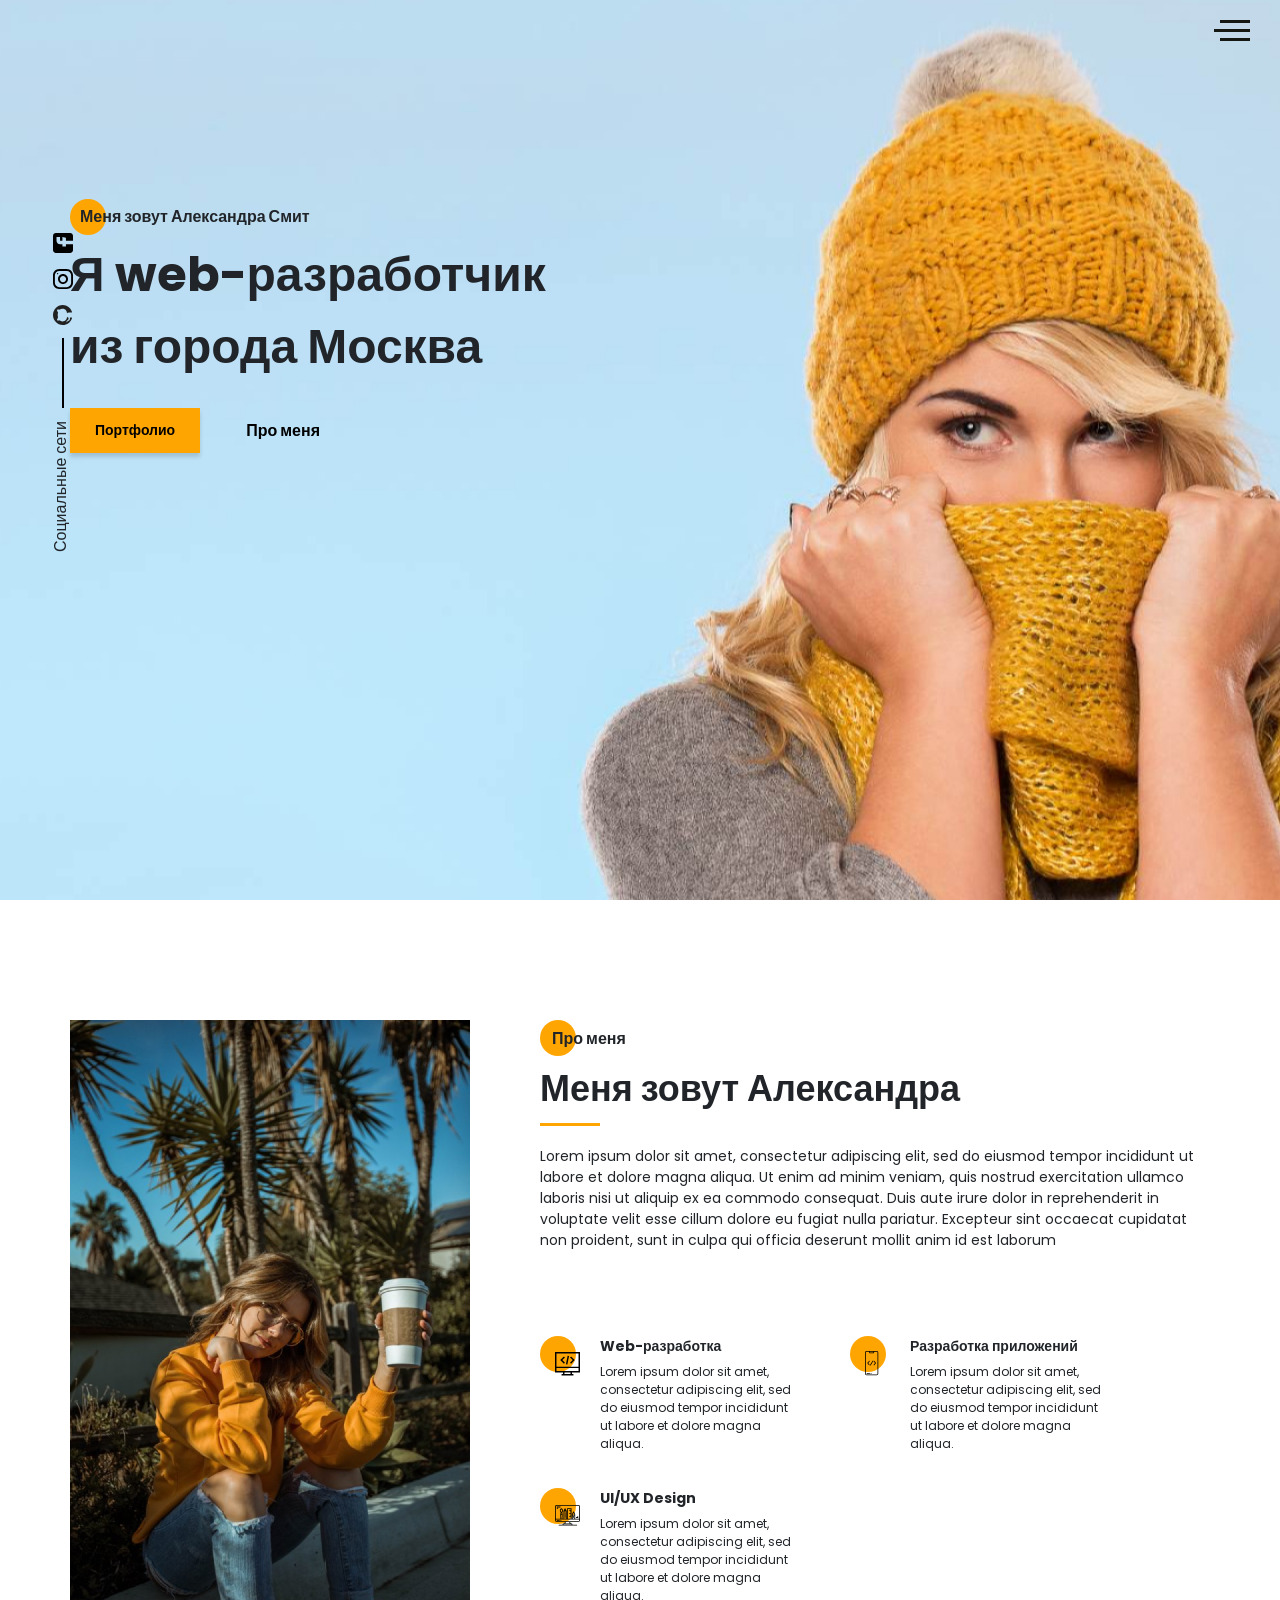
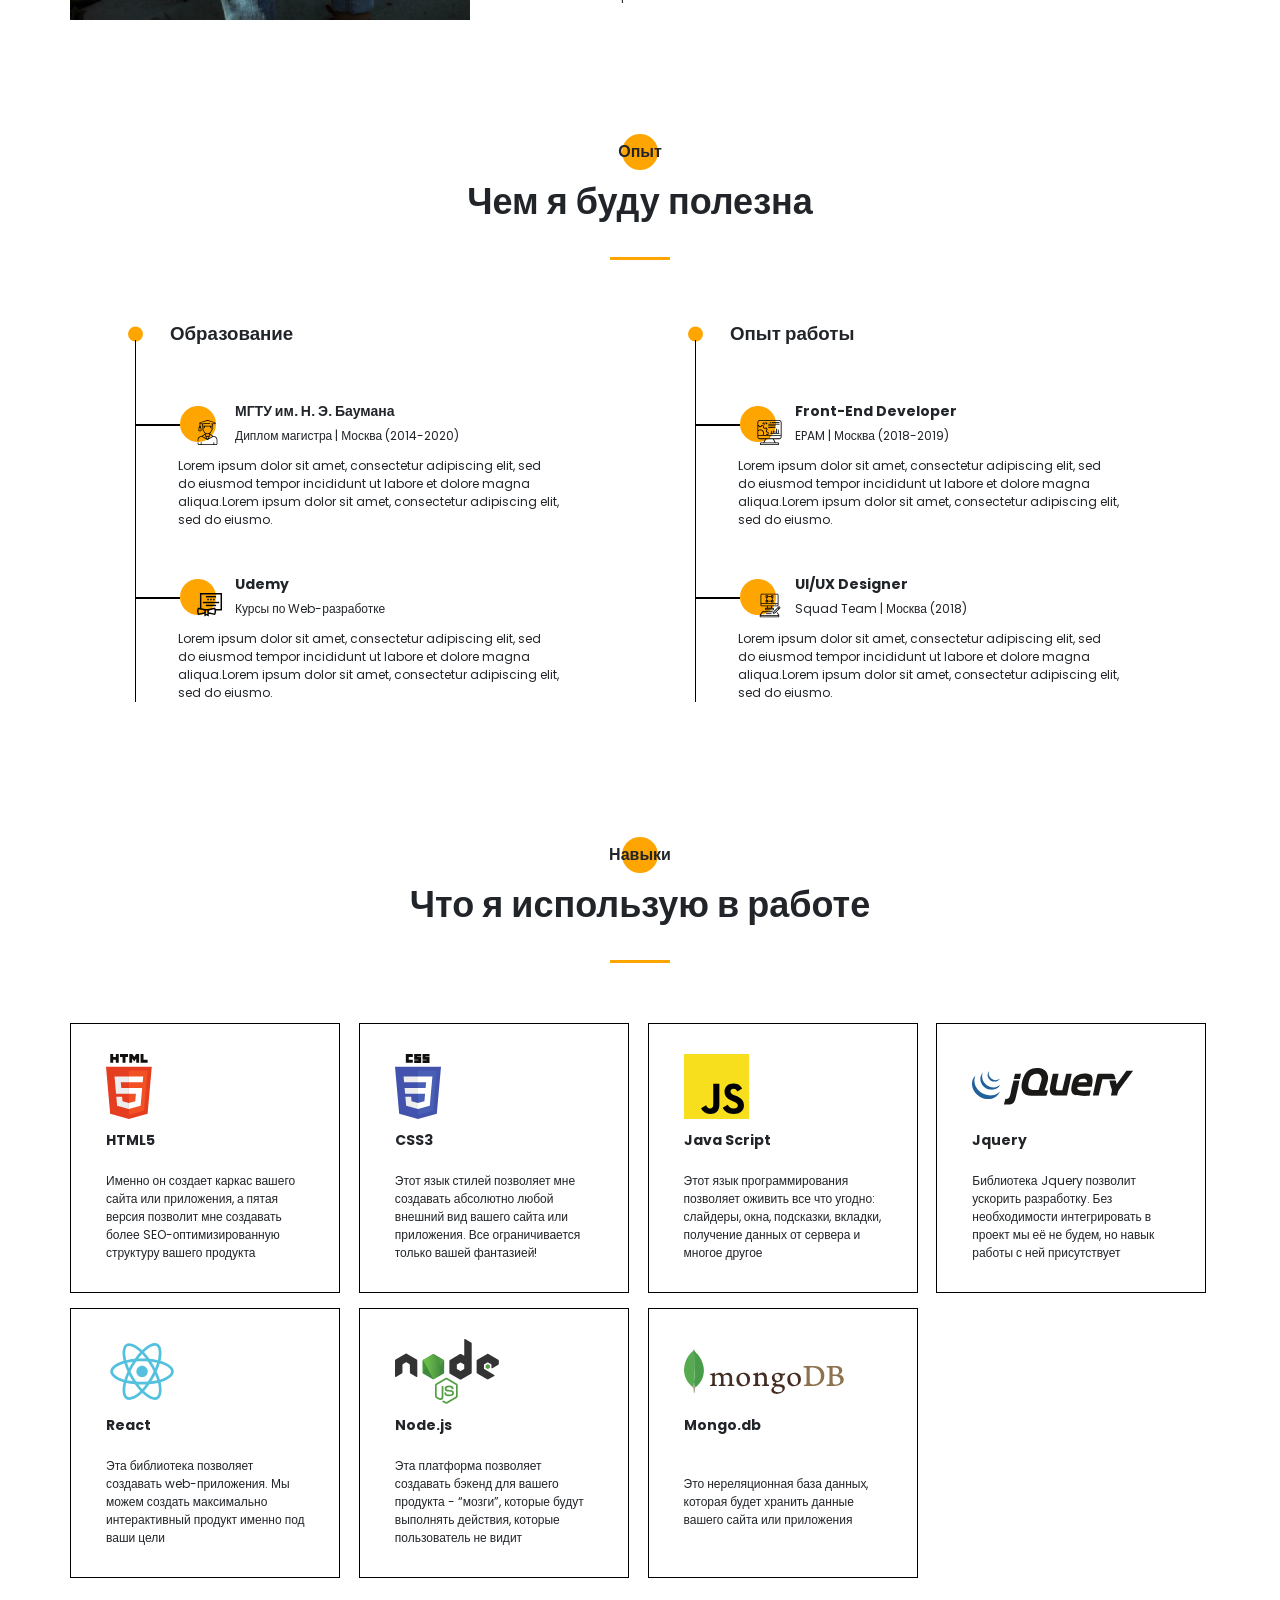
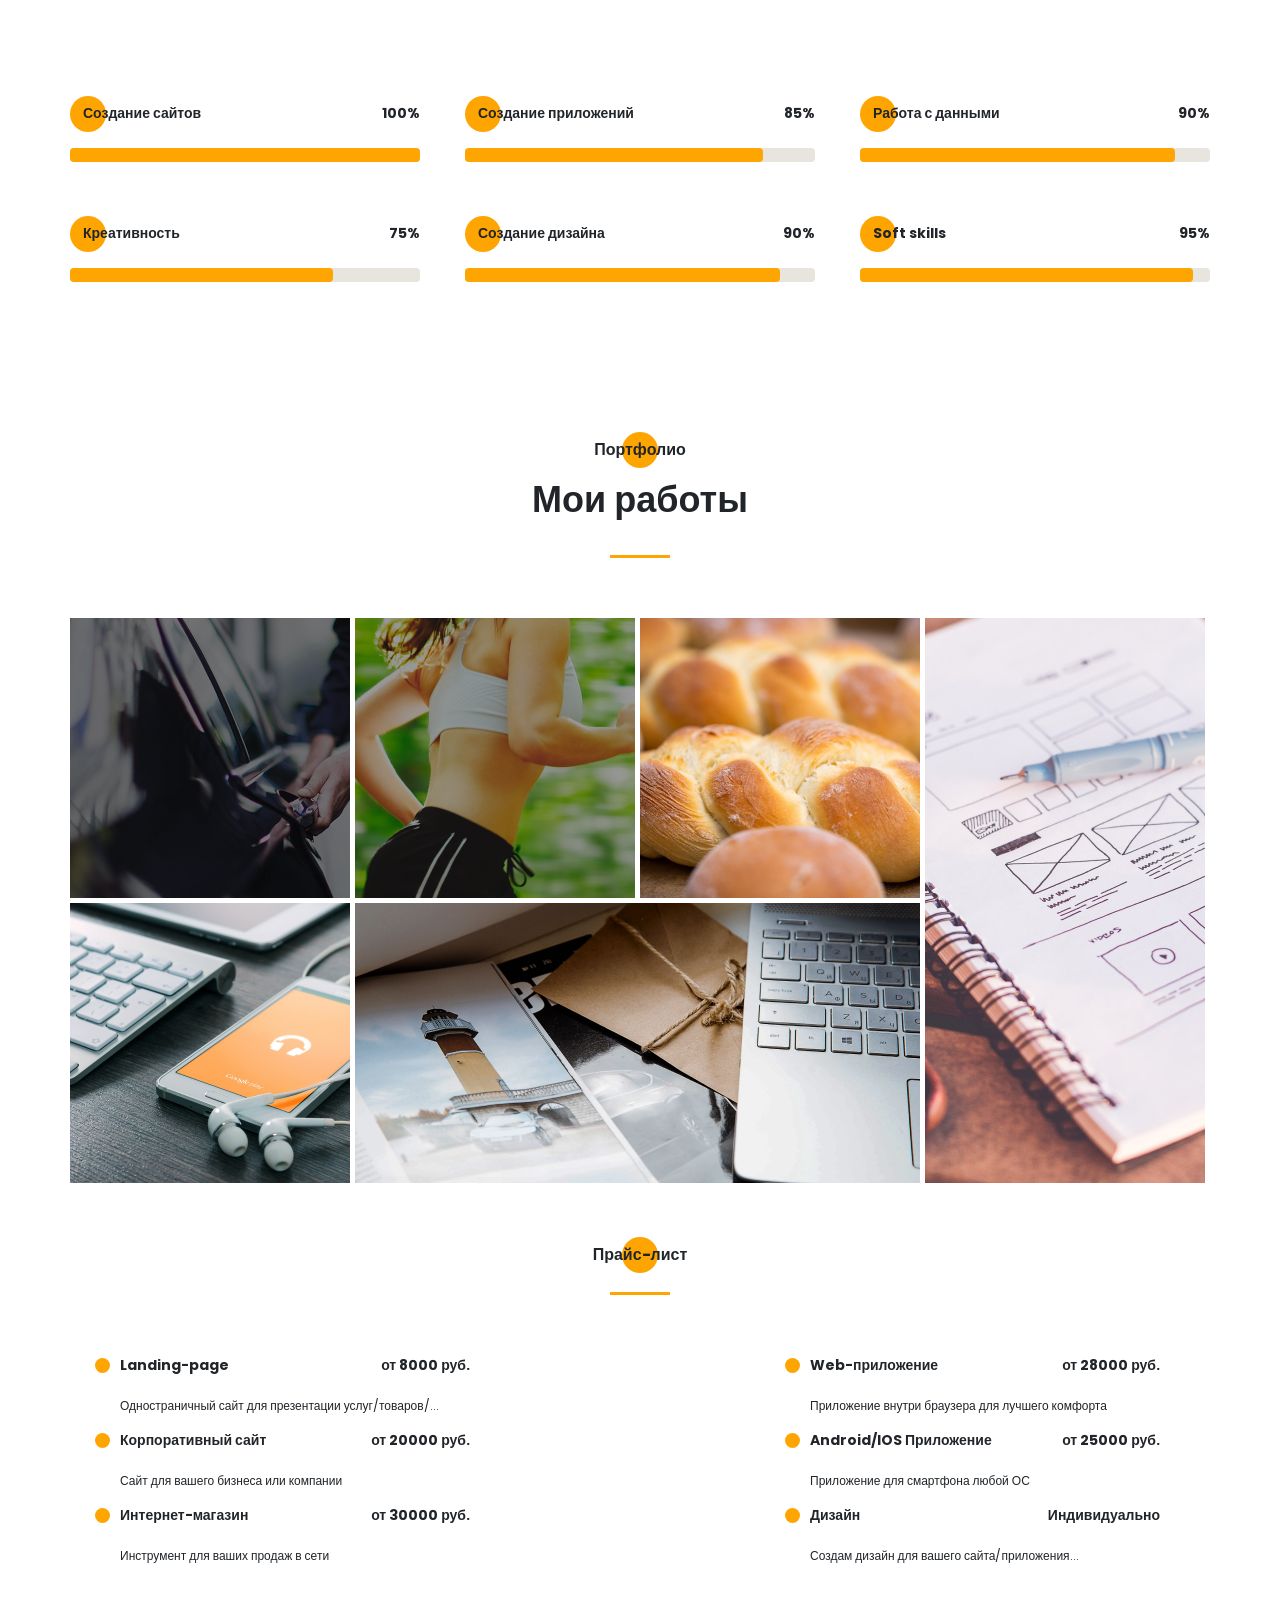
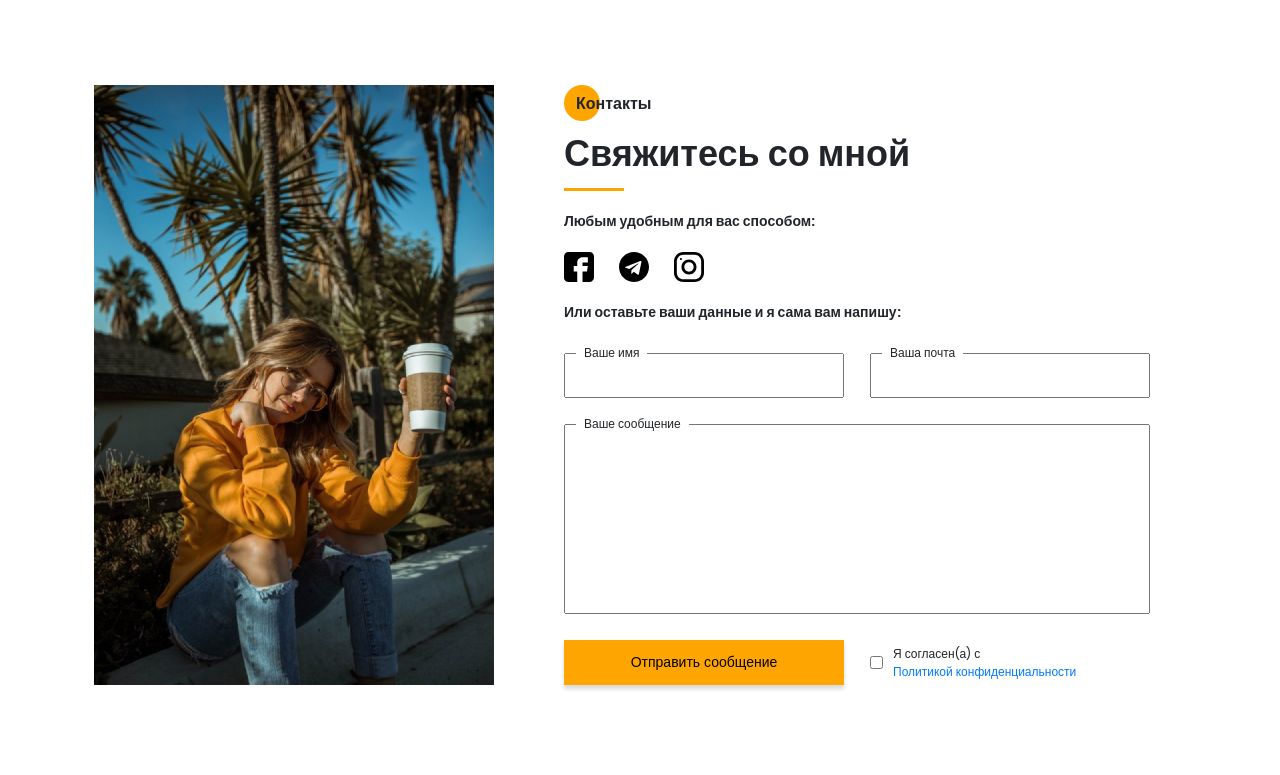
<file: index.html>
<!DOCTYPE html>
<html lang="ru">
<head>
    <meta charset="UTF-8">
    <meta name="viewport" content="width=device-width, initial-scale=1.0">
    <meta http-equiv="X-UA-Compatible" content="ie=edge">
    <title>Portfolio</title>
    <meta name="title" content="Мое портфолио">
    <meta name="description" content="Здесь вы сможете ознакомиться с моими работами и узнать больше обо мне">

    <!-- Open Graph / Facebook -->
    <meta property="og:type" content="website">
    <meta property="og:url" content="https://metatags.io/">
    <meta property="og:title" content="Мое портфолио">
    <meta property="og:description" content="Здесь вы сможете ознакомиться с моими работами и узнать больше обо мне">
    <meta property="og:image" content="https://metatags.io/assets/meta-tags-16a33a6a8531e519cc0936fbba0ad904e52d35f34a46c97a2c9f6f7dd7d336f2.png">

    <!-- Twitter -->
    <meta property="twitter:card" content="summary_large_image">
    <meta property="twitter:url" content="https://metatags.io/">
    <meta property="twitter:title" content="Мое портфолио">
    <meta property="twitter:description" content="Здесь вы сможете ознакомиться с моими работами и узнать больше обо мне">
    <meta property="twitter:image" content="https://metatags.io/assets/meta-tags-16a33a6a8531e519cc0936fbba0ad904e52d35f34a46c97a2c9f6f7dd7d336f2.png">

    <!-- Favicon  -->
    <link rel="apple-touch-icon" sizes="57x57" href="icons/favicon//apple-icon-57x57.png">
    <link rel="apple-touch-icon" sizes="60x60" href="icons/favicon//apple-icon-60x60.png">
    <link rel="apple-touch-icon" sizes="72x72" href="icons/favicon//apple-icon-72x72.png">
    <link rel="apple-touch-icon" sizes="76x76" href="icons/favicon//apple-icon-76x76.png">
    <link rel="apple-touch-icon" sizes="114x114" href="icons/favicon//apple-icon-114x114.png">
    <link rel="apple-touch-icon" sizes="120x120" href="icons/favicon//apple-icon-120x120.png">
    <link rel="apple-touch-icon" sizes="144x144" href="icons/favicon//apple-icon-144x144.png">
    <link rel="apple-touch-icon" sizes="152x152" href="icons/favicon//apple-icon-152x152.png">
    <link rel="apple-touch-icon" sizes="180x180" href="icons/favicon//apple-icon-180x180.png">
    <link rel="icon" type="image/png" sizes="192x192"  href="icons/favicon//android-icon-192x192.png">
    <link rel="icon" type="image/png" sizes="32x32" href="icons/favicon//favicon-32x32.png">
    <link rel="icon" type="image/png" sizes="96x96" href="icons/favicon//favicon-96x96.png">
    <link rel="icon" type="image/png" sizes="16x16" href="icons/favicon//favicon-16x16.png">
    <link rel="manifest" href="icons/favicon//manifest.json">
    <meta name="msapplication-TileColor" content="#ffffff">
    <meta name="msapplication-TileImage" content="icons/favicon//ms-icon-144x144.png">
    <meta name="theme-color" content="#ffffff">

    <link rel="stylesheet" href="css/style.min.css">
</head>
<body>
    <aside class="sidepanel">
        <a href="#" class="sidepanel__link">
            <img src="icons/social/facebook.svg" alt="facebook">
        </a>
        <a href="#" class="sidepanel__link">
            <img src="icons/social/instagram.svg" alt="instagram">
        </a>
        <a href="#" class="sidepanel__link">
            <img src="icons/social/github.svg" alt="github">
        </a>
        <div class="sidepanel__divider">

        </div>
        <div class="sidepanel__text">
            <span>Социальные сети</span>
        </div>
    </aside>

    <div class="menu">
        <div class="menu__block">
            <div class="menu__close">
                <svg width="29" height="30" viewBox="0 0 29 30" fill="none" xmlns="http://www.w3.org/2000/svg">
                    <path d="M17.1568 14.5231L28.4489 3.23075C29.1837 2.49623 29.1837 1.30861 28.4489 0.574085C27.7144 -0.160437 26.5267 -0.160437 25.7922 0.574085L14.4998 11.8665L3.20781 0.574085C2.47295 -0.160437 1.28567 -0.160437 0.551149 0.574085C-0.183716 1.30861 -0.183716 2.49623 0.551149 3.23075L11.8432 14.5231L0.551149 25.8155C-0.183716 26.55 -0.183716 27.7376 0.551149 28.4721C0.917206 28.8385 1.39852 29.0226 1.87948 29.0226C2.36045 29.0226 2.84141 28.8385 3.20781 28.4721L14.4998 17.1798L25.7922 28.4721C26.1586 28.8385 26.6396 29.0226 27.1205 29.0226C27.6015 29.0226 28.0825 28.8385 28.4489 28.4721C29.1837 27.7376 29.1837 26.55 28.4489 25.8155L17.1568 14.5231Z" fill="black"/>
                </svg>                    
            </div>
            <nav>
                <ul class="menu__list">
                    <li class="menu__link">
                        <a href="#">ПРО МЕНЯ</a>
                    </li>
                    <li class="menu__link">
                        <a href="#">МОЙ ОПЫТ</a>
                    </li>
                    <li class="menu__link">
                        <a href="#">МОИ НАВЫКИ</a>
                    </li>
                    <li class="menu__link">
                        <a href="#">МОИ РАБОТЫ</a>
                    </li>
                    <li class="menu__link">
                        <a href="#">ПРАЙС-ЛИСТ</a>
                    </li>
                    <li class="menu__link">
                        <a href="#">КОНТАКТЫ</a>
                    </li>
                </ul>
                <div class="menu__social">
                    <a href="#">
                        <svg width="20" height="19" viewBox="0 0 20 19" fill="none" xmlns="http://www.w3.org/2000/svg">
                            <path d="M10 0C4.475 0 0 4.36167 0 9.74107C0 14.0457 2.865 17.6962 6.8375 18.9832C7.3375 19.0749 7.52083 18.7734 7.52083 18.5148C7.52083 18.2835 7.5125 17.6706 7.50833 16.8585C4.72667 17.4459 4.14 15.5517 4.14 15.5517C3.685 14.4274 3.0275 14.1267 3.0275 14.1267C2.12167 13.5228 3.0975 13.5352 3.0975 13.5352C4.10167 13.603 4.62917 14.5389 4.62917 14.5389C5.52083 16.0283 6.97 15.5979 7.54167 15.3493C7.63167 14.719 7.88917 14.2903 8.175 14.0466C5.95417 13.8029 3.62 12.9652 3.62 9.23304C3.62 8.16988 4.0075 7.30085 4.64917 6.61934C4.53667 6.37317 4.19917 5.3827 4.73667 4.04116C4.73667 4.04116 5.57417 3.78012 7.48667 5.03988C8.28667 4.82345 9.13667 4.71606 9.98667 4.7111C10.8367 4.71606 11.6867 4.82345 12.4867 5.03988C14.3867 3.78012 15.2242 4.04116 15.2242 4.04116C15.7617 5.3827 15.4242 6.37317 15.3242 6.61934C15.9617 7.30085 16.3492 8.16988 16.3492 9.23304C16.3492 12.9752 14.0117 13.7987 11.7867 14.0383C12.1367 14.3307 12.4617 14.928 12.4617 15.8408C12.4617 17.1444 12.4492 18.1918 12.4492 18.5082C12.4492 18.7635 12.6242 19.0683 13.1367 18.9708C17.1375 17.692 20 14.0391 20 9.74107C20 4.36167 15.5225 0 10 0Z" fill="#212121"/>
                        </svg>                            
                    </a>
                    <a href="#">
                        <svg width="20" height="20" viewBox="0 0 30 30" fill="none" xmlns="http://www.w3.org/2000/svg">
                            <path d="M-9.01547e-07 9.375L-4.09794e-07 20.625C-1.83506e-07 25.8019 4.19812 30 9.375 30L20.625 30C25.8019 30 30 25.8019 30 20.625L30 9.375C30 4.19813 25.8019 7.79513e-07 20.625 1.0058e-06L9.375 1.49755e-06C4.19812 1.72384e-06 -1.12784e-06 4.19813 -9.01547e-07 9.375ZM20.625 2.8125C24.2437 2.8125 27.1875 5.75625 27.1875 9.375L27.1875 20.625C27.1875 24.2437 24.2437 27.1875 20.625 27.1875L9.375 27.1875C5.75625 27.1875 2.8125 24.2437 2.8125 20.625L2.8125 9.375C2.8125 5.75625 5.75625 2.8125 9.375 2.8125L20.625 2.8125Z" fill="black"/>
                            <path d="M7.5 15C7.5 19.1419 10.8581 22.5 15 22.5C19.1419 22.5 22.5 19.1419 22.5 15C22.5 10.8581 19.1419 7.5 15 7.5C10.8581 7.5 7.5 10.8581 7.5 15ZM19.6875 15C19.6875 17.5837 17.5837 19.6875 15 19.6875C12.4144 19.6875 10.3125 17.5838 10.3125 15C10.3125 12.4163 12.4144 10.3125 15 10.3125C17.5837 10.3125 19.6875 12.4162 19.6875 15Z" fill="black"/>
                            <path d="M7.93673 6.93715C7.93673 6.38521 7.4893 5.93777 6.93736 5.93777C6.38542 5.93777 5.93799 6.38521 5.93799 6.93715C5.93799 7.48909 6.38542 7.93652 6.93736 7.93652C7.4893 7.93652 7.93673 7.48909 7.93673 6.93715Z" fill="black"/>
                        </svg>                                                       
                    </a>
                    <a href="#">
                        <svg width="20" height="20" viewBox="0 0 20 20" fill="none" xmlns="http://www.w3.org/2000/svg">
                            <path d="M17.0698 0L2.9292 0C1.3139 0 -0.000488281 1.31439 -0.000488281 2.92969L-0.000488281 17.0703C-0.000488281 18.6856 1.3139 20 2.9292 20L8.82764 20L8.82764 12.9297L6.48389 12.9297L6.48389 9.41406L8.82764 9.41406L8.82764 7.03125C8.82764 5.09262 10.4046 3.51563 12.3433 3.51563L15.8979 3.51563L15.8979 7.03125L12.3433 7.03125L12.3433 9.41406L15.8979 9.41406L15.312 12.9297L12.3433 12.9297L12.3433 20L17.0698 20C18.6851 20 19.9995 18.6856 19.9995 17.0703L19.9995 2.92969C19.9995 1.31439 18.6851 0 17.0698 0Z" fill="black"/>
                        </svg>                            
                    </a>
                </div>
            </nav>
        </div>
        <div class="menu__overlay"></div>
    </div>

    <section class="promo">
        <div class="hamburger">
            <span></span>
            <span class="long"></span>
            <span></span>
        </div>
        <div class="container">
            <div class="title title_fz16 promo__subtitle">Меня зовут Александра Смит</div>
            <h1 class="title promo__title title_fz48">Я web-разработчик
                из города Москва</h1>
                <div class="promo__btns">
                    <a href="#" class="promo__link btn">Портфолио</a>
                    <a href="#" class="promo__link">Про меня</a>
                </div>
            </div>
    </section>

    <section class="about">
        <div class="container">
            <div class="about__wrapper">
                <div class="about__photo">
                    <img src="img/main_photo.jpg" alt="Photo">
                </div>

                <div class="about__descr">
                    <h2 class="title title__fz16 about__title">Про меня</h2>
                    <div class="title about__subtitle">Меня зовут Александра</div>
                    <div class="divider"></div>
                    <p class="about__text">Lorem ipsum dolor sit amet, consectetur adipiscing elit, sed do eiusmod tempor incididunt ut labore et dolore magna aliqua. Ut enim ad minim veniam, quis nostrud exercitation ullamco laboris nisi ut aliquip ex ea commodo consequat. Duis aute irure dolor in reprehenderit in voluptate velit esse cillum dolore eu fugiat nulla pariatur. Excepteur sint occaecat cupidatat non proident, sunt in culpa qui officia deserunt mollit anim id est laborum</p>
                </div>
                <div class="about__skills">
                    <div class="about__skills-item">
                        <div class="about__skills-circle">
                            <img src="icons/about_me/web_development.svg" alt="web-dev">
                        </div>
                        <div>
                            <div class="title title__fz14">
                                Web-разработка
                            </div>
                            <div class="about__skills-text">
                                Lorem ipsum dolor sit amet, consectetur adipiscing elit, sed do eiusmod tempor incididunt ut labore et dolore magna aliqua.
                            </div>
                        </div>
                    </div>
                    <div class="about__skills-item">
                        <div class="about__skills-circle">
                            <img src="icons/about_me/mobile_dev.svg" alt="mob-dev">
                        </div>
                        <div>
                            <div class="title title__fz14">
                                Разработка приложений
                            </div>
                            <div class="about__skills-text">
                                Lorem ipsum dolor sit amet, consectetur adipiscing elit, sed do eiusmod tempor incididunt ut labore et dolore magna aliqua.
                            </div>
                        </div>
                    </div>
                    <div class="about__skills-item">
                        <div class="about__skills-circle">
                            <img src="icons/about_me/design.svg" alt="design">
                        </div>
                        <div>
                            <div class="title title__fz14">
                                UI/UX Design
                            </div>
                            <div class="about__skills-text">
                                Lorem ipsum dolor sit amet, consectetur adipiscing elit, sed do eiusmod tempor incididunt ut labore et dolore magna aliqua.
                            </div>
                        </div>
                    </div>
                </div>
            </div>
        </div>
    </section>

    <section class="resume">
        <div class="container">
            <h2 class="title title__fz16 resume__title">Опыт</h2>
            <div class="title title__fz36 resume__subtitle">
                Чем я буду полезна
            </div>
            <div class="divider"></div>

            <div class="resume__wrapper">
                <div class="resume__column">
                    <h3 class="title title__fz40 resume__column-title">Образование</h3>
                    <ul>
                        <li>
                            <div class="resume__item">
                                <div class="resume__item-head">
                                    <div class="resume__item-icon">
                                        <img src="icons/experience/university.svg" alt="univercity">
                                    </div>
                                    <h4 class="title title__fz14">МГТУ им. Н. Э. Баумана</h4>
                                    <div class="resume__item-location">
                                        Диплом магистра | Москва (2014-2020)
                                    </div>
                                </div>
                                <div class="resume__item-body">
                                    Lorem ipsum dolor sit amet, consectetur adipiscing elit, sed do eiusmod tempor incididunt ut labore et dolore magna aliqua.Lorem ipsum dolor sit amet, consectetur adipiscing elit, sed do eiusmo. 
                                </div>
                            </div>
                        </li>
                        <li>
                            <div class="resume__item">
                                <div class="resume__item-head">
                                    <div class="resume__item-icon">
                                        <img src="icons/experience/courses.svg" alt="univercity">
                                    </div>
                                    <h4 class="title title__fz14">Udemy</h4>
                                    <div class="resume__item-location">
                                        Курсы по Web-разработке 
                                    </div>
                                </div>
                                <div class="resume__item-body">
                                    Lorem ipsum dolor sit amet, consectetur adipiscing elit, sed do eiusmod tempor incididunt ut labore et dolore magna aliqua.Lorem ipsum dolor sit amet, consectetur adipiscing elit, sed do eiusmo. 
                                </div>
                            </div>
                        </li>
                    </ul>
                </div>
                <div class="resume__column">
                    <h3 class="title title__fz40 resume__column-title">Опыт работы</h3>
                    <ul>
                        <li>
                            <div class="resume__item">
                                <div class="resume__item-head">
                                    <div class="resume__item-icon">
                                        <img src="icons/experience/developer.svg" alt="univercity">
                                    </div>
                                    <h4 class="title title__fz14">Front-End Developer</h4>
                                    <div class="resume__item-location">
                                        EPAM | Москва (2018-2019)
                                    </div>
                                </div>
                                <div class="resume__item-body">
                                    Lorem ipsum dolor sit amet, consectetur adipiscing elit, sed do eiusmod tempor incididunt ut labore et dolore magna aliqua.Lorem ipsum dolor sit amet, consectetur adipiscing elit, sed do eiusmo. 
                                </div>
                            </div>
                        </li>
                        <li>
                            <div class="resume__item">
                                <div class="resume__item-head">
                                    <div class="resume__item-icon">
                                        <img src="icons/experience/designer.svg" alt="univercity">
                                    </div>
                                    <h4 class="title title__fz14">UI/UX Designer</h4>
                                    <div class="resume__item-location">
                                        Squad Team | Москва (2018)
                                    </div>
                                </div>
                                <div class="resume__item-body">
                                    Lorem ipsum dolor sit amet, consectetur adipiscing elit, sed do eiusmod tempor incididunt ut labore et dolore magna aliqua.Lorem ipsum dolor sit amet, consectetur adipiscing elit, sed do eiusmo. 
                                </div>
                            </div>
                        </li>
                    </ul>
                </div>
                <div class="resume__column"></div>
            </div>
        </div>
    </section>

    <section class="habits">
        <div class="container">
            <h2 class="title title__fz16 habits__title">Навыки</h2>
            <div class="title title__fz36 habits__subtitle">
                Что я использую в работе
            </div>
            <div class="divider"></div>

            <div class="habits__wrapper">
                <div class="habits__item">
                    <img src="icons/skills/html5.svg" alt="HTML">
                    <h4 class="title title__fz14 habits__item-title">HTML5</h4>
                    <p class="habits__item-text">Именно он создает каркас вашего сайта или приложения, а пятая версия позволит мне создавать более SEO-оптимизированную структуру вашего продукта</p>
                </div>
                <div class="habits__item">
                    <img src="icons/skills/css3.svg" alt="CSS">
                    <h4 class="title title__fz14 habits__item-title">CSS3</h4>
                    <p class="habits__item-text">Этот язык стилей позволяет мне создавать абсолютно любой внешний вид вашего сайта или приложения. Все ограничивается только вашей фантазией!</p>
                </div>
                <div class="habits__item">
                    <img src="icons/skills/js.svg" alt="JS">
                    <h4 class="title title__fz14 habits__item-title">Java Script</h4>
                    <p class="habits__item-text">Этот язык программирования позволяет оживить все что угодно: слайдеры, окна, подсказки, вкладки, получение данных от сервера и многое другое</p>
                </div>
                <div class="habits__item">
                    <img src="icons/skills/jquery.svg" alt="jQuery">
                    <h4 class="title title__fz14 habits__item-title">Jquery</h4>
                    <p class="habits__item-text">Библиотека Jquery позволит ускорить разработку. Без необходимости интегрировать в проект мы её не будем, но навык работы с ней присутствует</p>
                </div>
                <div class="habits__item">
                    <img src="icons/skills/react.svg" alt="React">
                    <h4 class="title title__fz14 habits__item-title">React</h4>
                    <p class="habits__item-text">Эта библиотека позволяет создавать web-приложения. Мы можем создать максимально интерактивный продукт именно под ваши цели</p>
                </div>
                <div class="habits__item">
                    <img src="icons/skills/node.js.svg" alt="Node.js">
                    <h4 class="title title__fz14 habits__item-title">Node.js</h4>
                    <p class="habits__item-text">Эта платформа позволяет создавать бэкенд для вашего продукта - “мозги”, которые будут выполнять действия, которые пользователь не видит</p>
                </div>
                <div class="habits__item">
                    <img src="icons/skills/mongo.db.svg" alt="Mongo.db">
                    <h4 class="title title__fz14 habits__item-title">Mongo.db</h4>
                    <p class="habits__item-text">Это нереляционная база данных, которая будет хранить данные вашего сайта или приложения</p>
                </div>
                
            </div>
            <div class="habits__level">
                <div class="habits__level__item">
                    <div class="habits__level__item-text">
                        <div class="title title__fz14 habits__level__item-title">
                            Создание сайтов
                        </div>
                        <div class="title title__fz14 habits__level__item-persent">
                            100%
                        </div>
                    </div>
                    <div class="habits__level__item-lvl">
                        <div class="habits__level__item-inside">
                        
                        </div>
                    </div>
                </div>
                <div class="habits__level__item">
                    <div class="habits__level__item-text">
                        <div class="title title__fz14 habits__level__item-title">
                            Создание приложений
                        </div>
                        <div class="title title__fz14 habits__level__item-persent">
                            85%
                        </div>
                    </div>
                    <div class="habits__level__item-lvl">
                        <div class="habits__level__item-inside">
                        
                        </div>
                    </div>
                </div>
                <div class="habits__level__item">
                    <div class="habits__level__item-text">
                        <div class="title title__fz14 habits__level__item-title">
                            Работа с данными
                        </div>
                        <div class="title title__fz14 habits__level__item-persent">
                            90%
                        </div>
                    </div>
                    <div class="habits__level__item-lvl">
                        <div class="habits__level__item-inside">
                        
                        </div>
                    </div>
                </div>
                <div class="habits__level__item">
                    <div class="habits__level__item-text">
                        <div class="title title__fz14 habits__level__item-title">
                            Креативность
                        </div>
                        <div class="title title__fz14 habits__level__item-persent">
                            75%
                        </div>
                    </div>
                    <div class="habits__level__item-lvl">
                        <div class="habits__level__item-inside">
                        
                        </div>
                    </div>
                </div>
                <div class="habits__level__item">
                    <div class="habits__level__item-text">
                        <div class="title title__fz14 habits__level__item-title">
                            Создание дизайна
                        </div>
                        <div class="title title__fz14 habits__level__item-persent">
                            90%
                        </div>
                    </div>
                    <div class="habits__level__item-lvl">
                        <div class="habits__level__item-inside">
                        
                        </div>
                    </div>
                </div>
                <div class="habits__level__item">
                    <div class="habits__level__item-text">
                        <div class="title title__fz14 habits__level__item-title">
                            Soft skills
                        </div>
                        <div class="title title__fz14 habits__level__item-persent">
                            95%
                        </div>
                    </div>
                    <div class="habits__level__item-lvl">
                        <div class="habits__level__item-inside">
                        
                        </div>
                    </div>
                </div>
            </div>
        </div>
    </section>

    <section class="portfolio">
        <div class="container">
            <h2 class="title title__fz16 portfolio__title">Портфолио</h2>
            <div class="title title__fz36 portfolio__subtitle">
                Мои работы
            </div>
            <div class="divider"></div>
            <div class="portfolio__wrapper">
                <a href="#" class="portfolio__item"><img src="img/works/uber.jpg" alt="Uber">
                </a>

                <a href="#" class="portfolio__item"><img src="img/works/pulse.jpg" alt="Pulse">
                </a>

                <a href="#" class="portfolio__item"><img src="img/works/bread.jpg" alt="Bread">
                </a>

                <a href="#" class="portfolio__item vertical"><img src="img/works/plans.jpg" alt="Plans">
                </a>

                <a href="#" class="portfolio__item"><img src="img/works/ipad.jpg" alt="Ipad">
                </a>

                <a href="#" class="portfolio__item horizonal"><img src="img/works/mac.jpg" alt="Mac">
                </a>

            </div>


        </div>
    </section>

    <section class="price">
        <div class="container">
            <h2 class="title title__fz16 price__title">Прайс-лист</h2>
            <div class="divider"></div>

            <div class="price__wrapper">
                <div class="price__item">
                    <div class="price__item-goal">
                        Landing-page
                    </div>
                    <div class="price__item-price">
                        от 8000 руб.
                    </div>
                    <div class="price__item-descr">
                        Одностраничный сайт для презентации услуг/товаров/...
                    </div>
                </div>

                <div class="price__item">
                    <div class="price__item-goal">
                        Web-приложение
                    </div>
                    <div class="price__item-price">
                        от 28000 руб.
                    </div>
                    <div class="price__item-descr">
                        Приложение внутри браузера для лучшего комфорта
                    </div>
                </div>

                <div class="price__item">
                    <div class="price__item-goal">
                        Корпоративный сайт
                    </div>
                    <div class="price__item-price">
                        от 20000 руб.
                    </div>
                    <div class="price__item-descr">
                        Сайт для вашего бизнеса или компании
                    </div>
                </div>

                <div class="price__item">
                    <div class="price__item-goal">
                        Android/IOS Приложение
                    </div>
                    <div class="price__item-price">
                        от 25000 руб.
                    </div>
                    <div class="price__item-descr">
                        Приложение для смартфона любой ОС
                    </div>
                </div>

                <div class="price__item">
                    <div class="price__item-goal">
                        Интернет-магазин
                    </div>
                    <div class="price__item-price">
                        от 30000 руб.
                    </div>
                    <div class="price__item-descr">
                        Инструмент для ваших продаж в сети
                    </div>
                </div>

                <div class="price__item">
                    <div class="price__item-goal">
                        Дизайн
                    </div>
                    <div class="price__item-price">
                        Индивидуально
                    </div>
                    <div class="price__item-descr">
                        Создам дизайн для вашего сайта/приложения...
                    </div>
                </div>

            </div>
        </div>
    </section>

    <section class="contacts">
        <div class="container">
            <div class="contacts__wrapper">
                <div class="contacts__photo">
                    <img src="img/main_photo.jpg" alt="Photo">
                </div>
                <div class="contacts__descr">
                    <h2 class="title title__fz16 contacts__title">Контакты</h2>
                    <div class="title contacts__subtitle">Свяжитесь со мной</div>
                    <div class="divider"></div>
                    <div class="title title__fz14 contacts__text">
                        Любым удобным для вас способом:
                    </div>
                    <div class="contacts__social">
                        <a class="contacts__link" href="#">
                            <img src="icons/Facebook.svg" alt="Facebook">
                        </a>

                        <a class="contacts__link" href="#">
                            <img src="icons/social/telegram.svg" alt="Telegram">
                        </a>

                        <a class="contacts__link" href="#">
                            <img src="icons/Instagram.svg" alt="Instagram">
                        </a>
                    </div>
                    <div class="title title__fz14 contacts__text">
                        Или оставьте ваши данные и я сама вам напишу:
                    </div>

                    <form class="contacts__form" action="">
                        <div class="contacts__input">
                            <input required name="name" id="name" type="text">
                            <label for="name">Ваше имя</label>
                        </div>
                        <div class="contacts__input">
                            <input required name="email" id="email" type="email">
                            <label for="email">Ваша почта</label>
                        </div>
                        <div class="contacts__textarea">
                            <textarea name="text" id="text"></textarea>
                            <label for="text">Ваше сообщение</label>
                        </div>
                        <button class="contacts__btn btn">Отправить сообщение</button>
                        <div class="contacts__policy">
                            <input required type="checkbox" class="contacts__policy-checkbox">
                            <div class="contacts__policy-text">
                                Я согласен(а) с <br> <a href="policy.html">Политикой конфиденциальности</a>
                            </div>
                        </div>
                    </form>
                    
                </div>
            </div>
        </div>
    </section>


    <script src="js/script.js"></script>
</body>
</html>
</file>
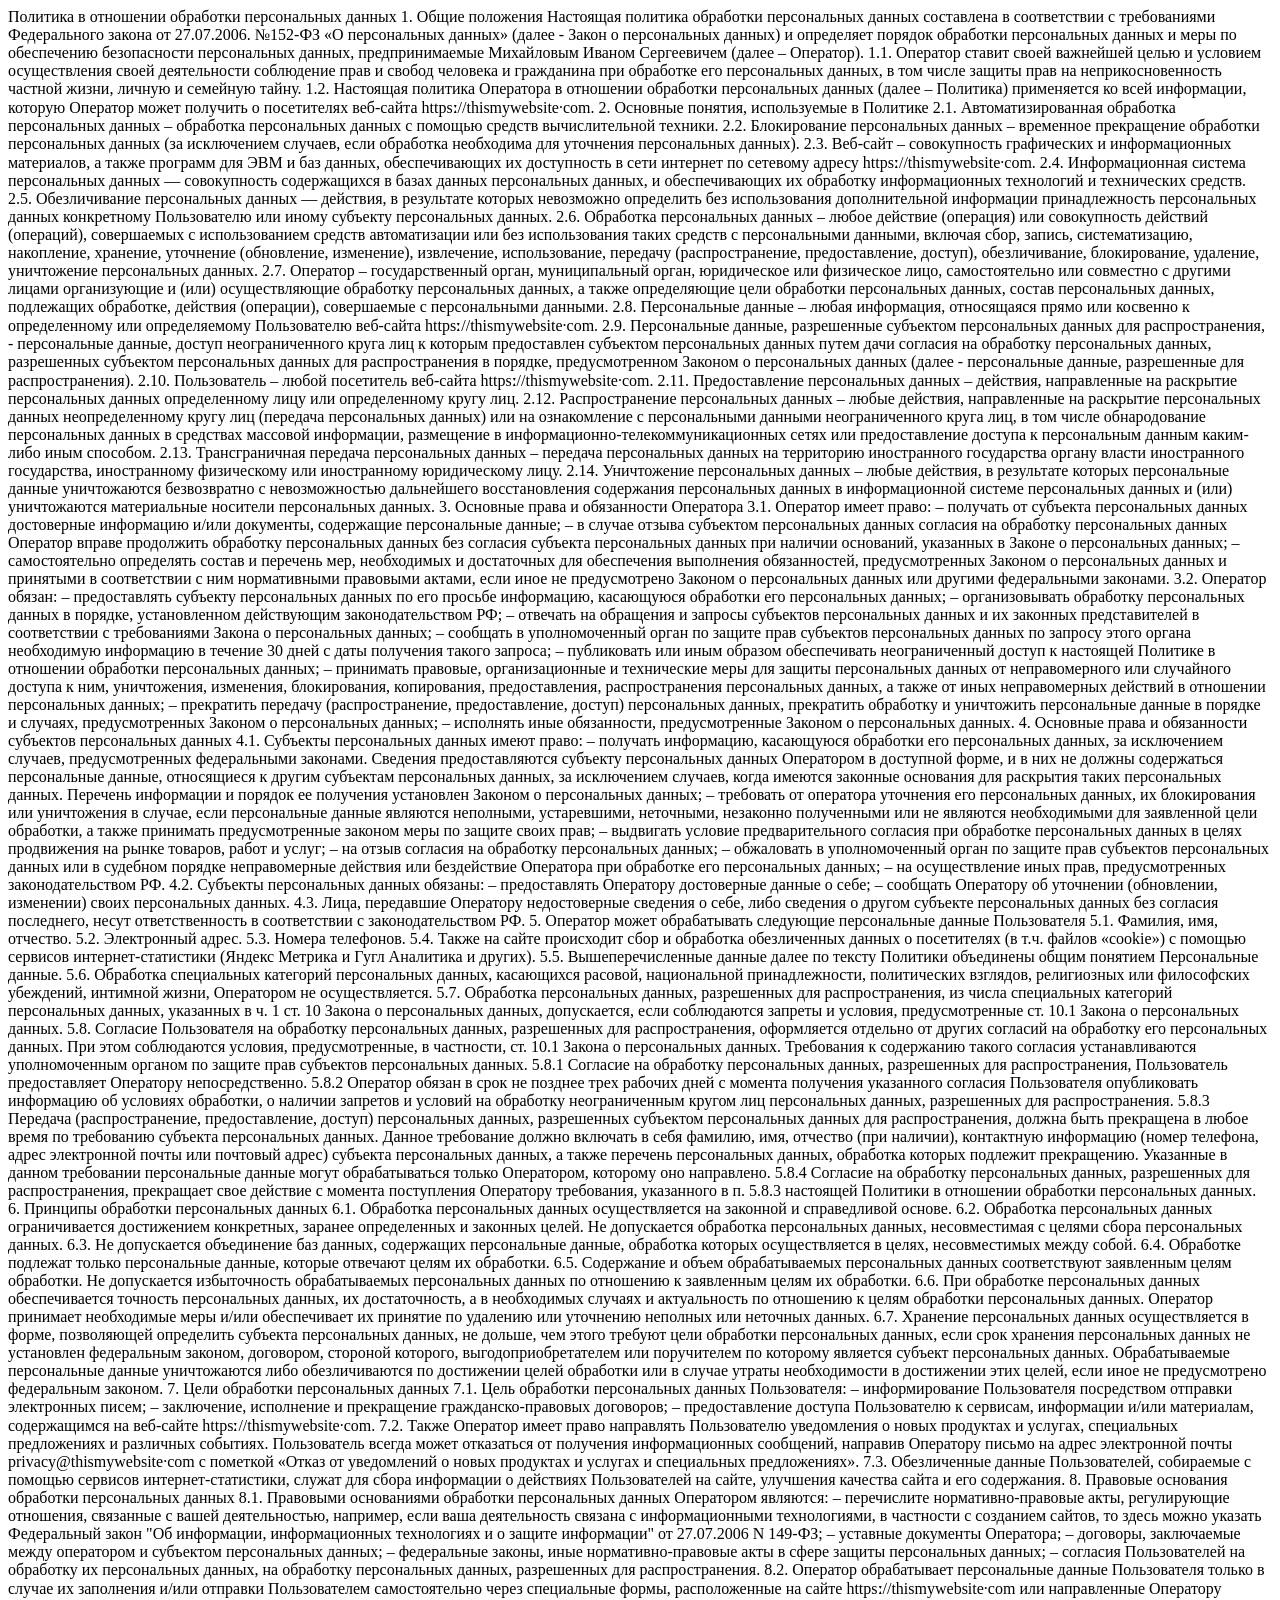
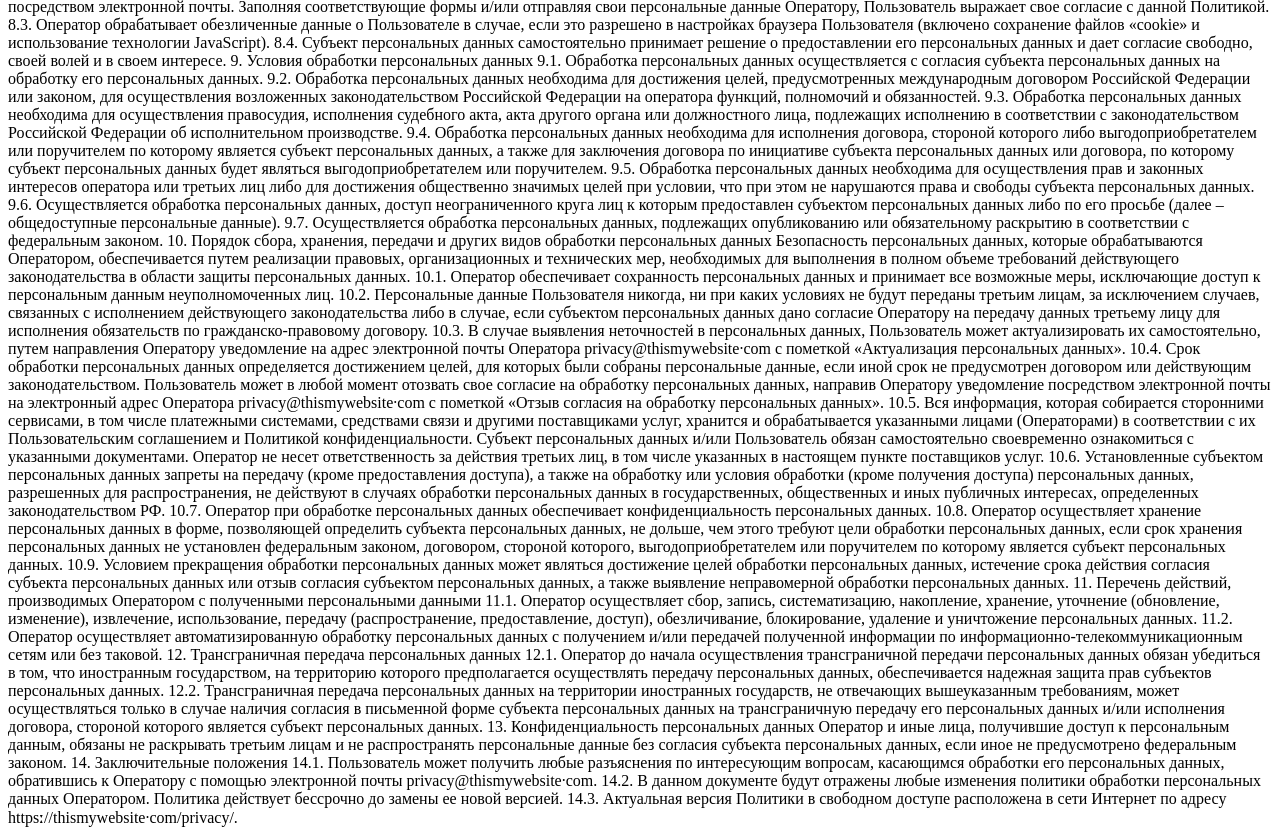
<file: policy.html>
<!DOCTYPE html>
<html lang="en">
<head>
    <meta charset="UTF-8">
    <meta http-equiv="X-UA-Compatible" content="IE=edge">
    <meta name="viewport" content="width=device-width, initial-scale=1.0">
    <title>Policy</title>
</head>
<body>
    Политика в отношении обработки персональных данных
1. Общие положения
Настоящая политика обработки персональных данных составлена в соответствии с требованиями Федерального закона от 27.07.2006. №152-ФЗ «О персональных данных» (далее - Закон о персональных данных) и определяет порядок обработки персональных данных и меры по обеспечению безопасности персональных данных, предпринимаемые Михайловым Иваном Сергеевичем (далее – Оператор).
1.1. Оператор ставит своей важнейшей целью и условием осуществления своей деятельности соблюдение прав и свобод человека и гражданина при обработке его персональных данных, в том числе защиты прав на неприкосновенность частной жизни, личную и семейную тайну.
1.2. Настоящая политика Оператора в отношении обработки персональных данных (далее – Политика) применяется ко всей информации, которую Оператор может получить о посетителях веб-сайта httpsː//thismywebsite·com.
2. Основные понятия, используемые в Политике
2.1. Автоматизированная обработка персональных данных – обработка персональных данных с помощью средств вычислительной техники.
2.2. Блокирование персональных данных – временное прекращение обработки персональных данных (за исключением случаев, если обработка необходима для уточнения персональных данных).
2.3. Веб-сайт – совокупность графических и информационных материалов, а также программ для ЭВМ и баз данных, обеспечивающих их доступность в сети интернет по сетевому адресу httpsː//thismywebsite·com.
2.4. Информационная система персональных данных — совокупность содержащихся в базах данных персональных данных, и обеспечивающих их обработку информационных технологий и технических средств.
2.5. Обезличивание персональных данных — действия, в результате которых невозможно определить без использования дополнительной информации принадлежность персональных данных конкретному Пользователю или иному субъекту персональных данных.
2.6. Обработка персональных данных – любое действие (операция) или совокупность действий (операций), совершаемых с использованием средств автоматизации или без использования таких средств с персональными данными, включая сбор, запись, систематизацию, накопление, хранение, уточнение (обновление, изменение), извлечение, использование, передачу (распространение, предоставление, доступ), обезличивание, блокирование, удаление, уничтожение персональных данных.
2.7. Оператор – государственный орган, муниципальный орган, юридическое или физическое лицо, самостоятельно или совместно с другими лицами организующие и (или) осуществляющие обработку персональных данных, а также определяющие цели обработки персональных данных, состав персональных данных, подлежащих обработке, действия (операции), совершаемые с персональными данными.
2.8. Персональные данные – любая информация, относящаяся прямо или косвенно к определенному или определяемому Пользователю веб-сайта httpsː//thismywebsite·com.
2.9. Персональные данные, разрешенные субъектом персональных данных для распространения, - персональные данные, доступ неограниченного круга лиц к которым предоставлен субъектом персональных данных путем дачи согласия на обработку персональных данных, разрешенных субъектом персональных данных для распространения в порядке, предусмотренном Законом о персональных данных (далее - персональные данные, разрешенные для распространения).
2.10. Пользователь – любой посетитель веб-сайта httpsː//thismywebsite·com.
2.11. Предоставление персональных данных – действия, направленные на раскрытие персональных данных определенному лицу или определенному кругу лиц.
2.12. Распространение персональных данных – любые действия, направленные на раскрытие персональных данных неопределенному кругу лиц (передача персональных данных) или на ознакомление с персональными данными неограниченного круга лиц, в том числе обнародование персональных данных в средствах массовой информации, размещение в информационно-телекоммуникационных сетях или предоставление доступа к персональным данным каким-либо иным способом.
2.13. Трансграничная передача персональных данных – передача персональных данных на территорию иностранного государства органу власти иностранного государства, иностранному физическому или иностранному юридическому лицу.
2.14. Уничтожение персональных данных – любые действия, в результате которых персональные данные уничтожаются безвозвратно с невозможностью дальнейшего восстановления содержания персональных данных в информационной системе персональных данных и (или) уничтожаются материальные носители персональных данных.
3. Основные права и обязанности Оператора
3.1. Оператор имеет право:
– получать от субъекта персональных данных достоверные информацию и/или документы, содержащие персональные данные;
– в случае отзыва субъектом персональных данных согласия на обработку персональных данных Оператор вправе продолжить обработку персональных данных без согласия субъекта персональных данных при наличии оснований, указанных в Законе о персональных данных;
– самостоятельно определять состав и перечень мер, необходимых и достаточных для обеспечения выполнения обязанностей, предусмотренных Законом о персональных данных и принятыми в соответствии с ним нормативными правовыми актами, если иное не предусмотрено Законом о персональных данных или другими федеральными законами.
3.2. Оператор обязан:
– предоставлять субъекту персональных данных по его просьбе информацию, касающуюся обработки его персональных данных;
– организовывать обработку персональных данных в порядке, установленном действующим законодательством РФ;
– отвечать на обращения и запросы субъектов персональных данных и их законных представителей в соответствии с требованиями Закона о персональных данных;
– сообщать в уполномоченный орган по защите прав субъектов персональных данных по запросу этого органа необходимую информацию в течение 30 дней с даты получения такого запроса;
– публиковать или иным образом обеспечивать неограниченный доступ к настоящей Политике в отношении обработки персональных данных;
– принимать правовые, организационные и технические меры для защиты персональных данных от неправомерного или случайного доступа к ним, уничтожения, изменения, блокирования, копирования, предоставления, распространения персональных данных, а также от иных неправомерных действий в отношении персональных данных;
– прекратить передачу (распространение, предоставление, доступ) персональных данных, прекратить обработку и уничтожить персональные данные в порядке и случаях, предусмотренных Законом о персональных данных;
– исполнять иные обязанности, предусмотренные Законом о персональных данных.
4. Основные права и обязанности субъектов персональных данных
4.1. Субъекты персональных данных имеют право:
– получать информацию, касающуюся обработки его персональных данных, за исключением случаев, предусмотренных федеральными законами. Сведения предоставляются субъекту персональных данных Оператором в доступной форме, и в них не должны содержаться персональные данные, относящиеся к другим субъектам персональных данных, за исключением случаев, когда имеются законные основания для раскрытия таких персональных данных. Перечень информации и порядок ее получения установлен Законом о персональных данных;
– требовать от оператора уточнения его персональных данных, их блокирования или уничтожения в случае, если персональные данные являются неполными, устаревшими, неточными, незаконно полученными или не являются необходимыми для заявленной цели обработки, а также принимать предусмотренные законом меры по защите своих прав;
– выдвигать условие предварительного согласия при обработке персональных данных в целях продвижения на рынке товаров, работ и услуг;
– на отзыв согласия на обработку персональных данных;
– обжаловать в уполномоченный орган по защите прав субъектов персональных данных или в судебном порядке неправомерные действия или бездействие Оператора при обработке его персональных данных;
– на осуществление иных прав, предусмотренных законодательством РФ.
4.2. Субъекты персональных данных обязаны:
– предоставлять Оператору достоверные данные о себе;
– сообщать Оператору об уточнении (обновлении, изменении) своих персональных данных.
4.3. Лица, передавшие Оператору недостоверные сведения о себе, либо сведения о другом субъекте персональных данных без согласия последнего, несут ответственность в соответствии с законодательством РФ.
5. Оператор может обрабатывать следующие персональные данные Пользователя
5.1. Фамилия, имя, отчество.
5.2. Электронный адрес.
5.3. Номера телефонов.
5.4. Также на сайте происходит сбор и обработка обезличенных данных о посетителях (в т.ч. файлов «cookie») с помощью сервисов интернет-статистики (Яндекс Метрика и Гугл Аналитика и других).
5.5. Вышеперечисленные данные далее по тексту Политики объединены общим понятием Персональные данные.
5.6. Обработка специальных категорий персональных данных, касающихся расовой, национальной принадлежности, политических взглядов, религиозных или философских убеждений, интимной жизни, Оператором не осуществляется.
5.7. Обработка персональных данных, разрешенных для распространения, из числа специальных категорий персональных данных, указанных в ч. 1 ст. 10 Закона о персональных данных, допускается, если соблюдаются запреты и условия, предусмотренные ст. 10.1 Закона о персональных данных.
5.8. Согласие Пользователя на обработку персональных данных, разрешенных для распространения, оформляется отдельно от других согласий на обработку его персональных данных. При этом соблюдаются условия, предусмотренные, в частности, ст. 10.1 Закона о персональных данных. Требования к содержанию такого согласия устанавливаются уполномоченным органом по защите прав субъектов персональных данных.
5.8.1 Согласие на обработку персональных данных, разрешенных для распространения, Пользователь предоставляет Оператору непосредственно.
5.8.2 Оператор обязан в срок не позднее трех рабочих дней с момента получения указанного согласия Пользователя опубликовать информацию об условиях обработки, о наличии запретов и условий на обработку неограниченным кругом лиц персональных данных, разрешенных для распространения.
5.8.3 Передача (распространение, предоставление, доступ) персональных данных, разрешенных субъектом персональных данных для распространения, должна быть прекращена в любое время по требованию субъекта персональных данных. Данное требование должно включать в себя фамилию, имя, отчество (при наличии), контактную информацию (номер телефона, адрес электронной почты или почтовый адрес) субъекта персональных данных, а также перечень персональных данных, обработка которых подлежит прекращению. Указанные в данном требовании персональные данные могут обрабатываться только Оператором, которому оно направлено.
5.8.4 Согласие на обработку персональных данных, разрешенных для распространения, прекращает свое действие с момента поступления Оператору требования, указанного в п. 5.8.3 настоящей Политики в отношении обработки персональных данных.
6. Принципы обработки персональных данных
6.1. Обработка персональных данных осуществляется на законной и справедливой основе.
6.2. Обработка персональных данных ограничивается достижением конкретных, заранее определенных и законных целей. Не допускается обработка персональных данных, несовместимая с целями сбора персональных данных.
6.3. Не допускается объединение баз данных, содержащих персональные данные, обработка которых осуществляется в целях, несовместимых между собой.
6.4. Обработке подлежат только персональные данные, которые отвечают целям их обработки.
6.5. Содержание и объем обрабатываемых персональных данных соответствуют заявленным целям обработки. Не допускается избыточность обрабатываемых персональных данных по отношению к заявленным целям их обработки.
6.6. При обработке персональных данных обеспечивается точность персональных данных, их достаточность, а в необходимых случаях и актуальность по отношению к целям обработки персональных данных. Оператор принимает необходимые меры и/или обеспечивает их принятие по удалению или уточнению неполных или неточных данных.
6.7. Хранение персональных данных осуществляется в форме, позволяющей определить субъекта персональных данных, не дольше, чем этого требуют цели обработки персональных данных, если срок хранения персональных данных не установлен федеральным законом, договором, стороной которого, выгодоприобретателем или поручителем по которому является субъект персональных данных. Обрабатываемые персональные данные уничтожаются либо обезличиваются по достижении целей обработки или в случае утраты необходимости в достижении этих целей, если иное не предусмотрено федеральным законом.
7. Цели обработки персональных данных
7.1. Цель обработки персональных данных Пользователя:
– информирование Пользователя посредством отправки электронных писем;
– заключение, исполнение и прекращение гражданско-правовых договоров;
– предоставление доступа Пользователю к сервисам, информации и/или материалам, содержащимся на веб-сайте httpsː//thismywebsite·com.
7.2. Также Оператор имеет право направлять Пользователю уведомления о новых продуктах и услугах, специальных предложениях и различных событиях. Пользователь всегда может отказаться от получения информационных сообщений, направив Оператору письмо на адрес электронной почты privacy@thismywebsite·com с пометкой «Отказ от уведомлений о новых продуктах и услугах и специальных предложениях».
7.3. Обезличенные данные Пользователей, собираемые с помощью сервисов интернет-статистики, служат для сбора информации о действиях Пользователей на сайте, улучшения качества сайта и его содержания.
8. Правовые основания обработки персональных данных
8.1. Правовыми основаниями обработки персональных данных Оператором являются:
– перечислите нормативно-правовые акты, регулирующие отношения, связанные с вашей деятельностью, например, если ваша деятельность связана с информационными технологиями, в частности с созданием сайтов, то здесь можно указать Федеральный закон "Об информации, информационных технологиях и о защите информации" от 27.07.2006 N 149-ФЗ;
– уставные документы Оператора;
– договоры, заключаемые между оператором и субъектом персональных данных;
– федеральные законы, иные нормативно-правовые акты в сфере защиты персональных данных;
– согласия Пользователей на обработку их персональных данных, на обработку персональных данных, разрешенных для распространения.
8.2. Оператор обрабатывает персональные данные Пользователя только в случае их заполнения и/или отправки Пользователем самостоятельно через специальные формы, расположенные на сайте httpsː//thismywebsite·com или направленные Оператору посредством электронной почты. Заполняя соответствующие формы и/или отправляя свои персональные данные Оператору, Пользователь выражает свое согласие с данной Политикой.
8.3. Оператор обрабатывает обезличенные данные о Пользователе в случае, если это разрешено в настройках браузера Пользователя (включено сохранение файлов «cookie» и использование технологии JavaScript).
8.4. Субъект персональных данных самостоятельно принимает решение о предоставлении его персональных данных и дает согласие свободно, своей волей и в своем интересе.
9. Условия обработки персональных данных
9.1. Обработка персональных данных осуществляется с согласия субъекта персональных данных на обработку его персональных данных.
9.2. Обработка персональных данных необходима для достижения целей, предусмотренных международным договором Российской Федерации или законом, для осуществления возложенных законодательством Российской Федерации на оператора функций, полномочий и обязанностей.
9.3. Обработка персональных данных необходима для осуществления правосудия, исполнения судебного акта, акта другого органа или должностного лица, подлежащих исполнению в соответствии с законодательством Российской Федерации об исполнительном производстве.
9.4. Обработка персональных данных необходима для исполнения договора, стороной которого либо выгодоприобретателем или поручителем по которому является субъект персональных данных, а также для заключения договора по инициативе субъекта персональных данных или договора, по которому субъект персональных данных будет являться выгодоприобретателем или поручителем.
9.5. Обработка персональных данных необходима для осуществления прав и законных интересов оператора или третьих лиц либо для достижения общественно значимых целей при условии, что при этом не нарушаются права и свободы субъекта персональных данных.
9.6. Осуществляется обработка персональных данных, доступ неограниченного круга лиц к которым предоставлен субъектом персональных данных либо по его просьбе (далее – общедоступные персональные данные).
9.7. Осуществляется обработка персональных данных, подлежащих опубликованию или обязательному раскрытию в соответствии с федеральным законом.
10. Порядок сбора, хранения, передачи и других видов обработки персональных данных
Безопасность персональных данных, которые обрабатываются Оператором, обеспечивается путем реализации правовых, организационных и технических мер, необходимых для выполнения в полном объеме требований действующего законодательства в области защиты персональных данных.
10.1. Оператор обеспечивает сохранность персональных данных и принимает все возможные меры, исключающие доступ к персональным данным неуполномоченных лиц.
10.2. Персональные данные Пользователя никогда, ни при каких условиях не будут переданы третьим лицам, за исключением случаев, связанных с исполнением действующего законодательства либо в случае, если субъектом персональных данных дано согласие Оператору на передачу данных третьему лицу для исполнения обязательств по гражданско-правовому договору.
10.3. В случае выявления неточностей в персональных данных, Пользователь может актуализировать их самостоятельно, путем направления Оператору уведомление на адрес электронной почты Оператора privacy@thismywebsite·com с пометкой «Актуализация персональных данных».
10.4. Срок обработки персональных данных определяется достижением целей, для которых были собраны персональные данные, если иной срок не предусмотрен договором или действующим законодательством.
Пользователь может в любой момент отозвать свое согласие на обработку персональных данных, направив Оператору уведомление посредством электронной почты на электронный адрес Оператора privacy@thismywebsite·com с пометкой «Отзыв согласия на обработку персональных данных».
10.5. Вся информация, которая собирается сторонними сервисами, в том числе платежными системами, средствами связи и другими поставщиками услуг, хранится и обрабатывается указанными лицами (Операторами) в соответствии с их Пользовательским соглашением и Политикой конфиденциальности. Субъект персональных данных и/или Пользователь обязан самостоятельно своевременно ознакомиться с указанными документами. Оператор не несет ответственность за действия третьих лиц, в том числе указанных в настоящем пункте поставщиков услуг.
10.6. Установленные субъектом персональных данных запреты на передачу (кроме предоставления доступа), а также на обработку или условия обработки (кроме получения доступа) персональных данных, разрешенных для распространения, не действуют в случаях обработки персональных данных в государственных, общественных и иных публичных интересах, определенных законодательством РФ.
10.7. Оператор при обработке персональных данных обеспечивает конфиденциальность персональных данных.
10.8. Оператор осуществляет хранение персональных данных в форме, позволяющей определить субъекта персональных данных, не дольше, чем этого требуют цели обработки персональных данных, если срок хранения персональных данных не установлен федеральным законом, договором, стороной которого, выгодоприобретателем или поручителем по которому является субъект персональных данных.
10.9. Условием прекращения обработки персональных данных может являться достижение целей обработки персональных данных, истечение срока действия согласия субъекта персональных данных или отзыв согласия субъектом персональных данных, а также выявление неправомерной обработки персональных данных.
11. Перечень действий, производимых Оператором с полученными персональными данными
11.1. Оператор осуществляет сбор, запись, систематизацию, накопление, хранение, уточнение (обновление, изменение), извлечение, использование, передачу (распространение, предоставление, доступ), обезличивание, блокирование, удаление и уничтожение персональных данных.
11.2. Оператор осуществляет автоматизированную обработку персональных данных с получением и/или передачей полученной информации по информационно-телекоммуникационным сетям или без таковой.
12. Трансграничная передача персональных данных
12.1. Оператор до начала осуществления трансграничной передачи персональных данных обязан убедиться в том, что иностранным государством, на территорию которого предполагается осуществлять передачу персональных данных, обеспечивается надежная защита прав субъектов персональных данных.
12.2. Трансграничная передача персональных данных на территории иностранных государств, не отвечающих вышеуказанным требованиям, может осуществляться только в случае наличия согласия в письменной форме субъекта персональных данных на трансграничную передачу его персональных данных и/или исполнения договора, стороной которого является субъект персональных данных.
13. Конфиденциальность персональных данных
Оператор и иные лица, получившие доступ к персональным данным, обязаны не раскрывать третьим лицам и не распространять персональные данные без согласия субъекта персональных данных, если иное не предусмотрено федеральным законом.
14. Заключительные положения
14.1. Пользователь может получить любые разъяснения по интересующим вопросам, касающимся обработки его персональных данных, обратившись к Оператору с помощью электронной почты privacy@thismywebsite·com.
14.2. В данном документе будут отражены любые изменения политики обработки персональных данных Оператором. Политика действует бессрочно до замены ее новой версией.
14.3. Актуальная версия Политики в свободном доступе расположена в сети Интернет по адресу httpsː//thismywebsite·com/privacy/.
</body>
</html>
</file>
<file: css/style.min.css>
/*!
 * Bootstrap Reboot v4.3.1 (https://getbootstrap.com/)
 * Copyright 2011-2019 The Bootstrap Authors
 * Copyright 2011-2019 Twitter, Inc.
 * Licensed under MIT (https://github.com/twbs/bootstrap/blob/master/LICENSE)
 * Forked from Normalize.css, licensed MIT (https://github.com/necolas/normalize.css/blob/master/LICENSE.md)
 */@import"https://fonts.googleapis.com/css2?family=Poppins:wght@500;700&display=swap";*,::after,::before{box-sizing:border-box}html{font-family:sans-serif;line-height:1.15;-webkit-text-size-adjust:100%;-webkit-tap-highlight-color:rgba(0,0,0,0)}article,aside,figcaption,figure,footer,header,hgroup,main,nav,section{display:block}body{margin:0;font-family:-apple-system,BlinkMacSystemFont,"Segoe UI",Roboto,"Helvetica Neue",Arial,"Noto Sans",sans-serif,"Apple Color Emoji","Segoe UI Emoji","Segoe UI Symbol","Noto Color Emoji";font-size:1rem;font-weight:400;line-height:1.5;color:#212529;text-align:left;background-color:#fff}[tabindex="-1"]:focus{outline:0 !important}hr{box-sizing:content-box;height:0;overflow:visible}h1,h2,h3,h4,h5,h6{margin-top:0;margin-bottom:.5rem}p{margin-top:0;margin-bottom:1rem}abbr[data-original-title],abbr[title]{text-decoration:underline;-webkit-text-decoration:underline dotted;text-decoration:underline dotted;cursor:help;border-bottom:0;-webkit-text-decoration-skip-ink:none;text-decoration-skip-ink:none}address{margin-bottom:1rem;font-style:normal;line-height:inherit}dl,ol,ul{margin-top:0;margin-bottom:1rem}ol ol,ol ul,ul ol,ul ul{margin-bottom:0}dt{font-weight:700}dd{margin-bottom:.5rem;margin-left:0}blockquote{margin:0 0 1rem}b,strong{font-weight:bolder}small{font-size:80%}sub,sup{position:relative;font-size:75%;line-height:0;vertical-align:baseline}sub{bottom:-0.25em}sup{top:-0.5em}a{color:#007bff;text-decoration:none;background-color:rgba(0,0,0,0)}a:hover{color:#0056b3;text-decoration:underline}a:not([href]):not([tabindex]){color:inherit;text-decoration:none}a:not([href]):not([tabindex]):focus,a:not([href]):not([tabindex]):hover{color:inherit;text-decoration:none}a:not([href]):not([tabindex]):focus{outline:0}code,kbd,pre,samp{font-family:SFMono-Regular,Menlo,Monaco,Consolas,"Liberation Mono","Courier New",monospace;font-size:1em}pre{margin-top:0;margin-bottom:1rem;overflow:auto}figure{margin:0 0 1rem}img{vertical-align:middle;border-style:none}svg{overflow:hidden;vertical-align:middle}table{border-collapse:collapse}caption{padding-top:.75rem;padding-bottom:.75rem;color:#6c757d;text-align:left;caption-side:bottom}th{text-align:inherit}label{display:inline-block;margin-bottom:.5rem}button{border-radius:0}button:focus{outline:1px dotted;outline:5px auto -webkit-focus-ring-color}button,input,optgroup,select,textarea{margin:0;font-family:inherit;font-size:inherit;line-height:inherit}button,input{overflow:visible}button,select{text-transform:none}select{word-wrap:normal}[type=button],[type=reset],[type=submit],button{-webkit-appearance:button}[type=button]:not(:disabled),[type=reset]:not(:disabled),[type=submit]:not(:disabled),button:not(:disabled){cursor:pointer}[type=button]::-moz-focus-inner,[type=reset]::-moz-focus-inner,[type=submit]::-moz-focus-inner,button::-moz-focus-inner{padding:0;border-style:none}input[type=checkbox],input[type=radio]{box-sizing:border-box;padding:0}input[type=date],input[type=datetime-local],input[type=month],input[type=time]{-webkit-appearance:listbox}textarea{overflow:auto;resize:vertical}fieldset{min-width:0;padding:0;margin:0;border:0}legend{display:block;width:100%;max-width:100%;padding:0;margin-bottom:.5rem;font-size:1.5rem;line-height:inherit;color:inherit;white-space:normal}progress{vertical-align:baseline}[type=number]::-webkit-inner-spin-button,[type=number]::-webkit-outer-spin-button{height:auto}[type=search]{outline-offset:-2px;-webkit-appearance:none}[type=search]::-webkit-search-decoration{-webkit-appearance:none}::-webkit-file-upload-button{font:inherit;-webkit-appearance:button}output{display:inline-block}summary{display:list-item;cursor:pointer}template{display:none}[hidden]{display:none !important}.promo{min-height:100vh;position:relative;background:url(../img/main_bg.jpg) no-repeat 50%/cover;padding-top:205px}.promo__title{width:535px;margin-top:10px}.promo__subtitle{position:relative;padding-left:10px;z-index:2}.promo__subtitle::before{content:"";position:absolute;width:36px;height:36px;border-radius:100%;background-color:#ffa501;z-index:-1;top:-25%;left:0}.promo__btns{margin-top:25px;display:flex;justify-content:space-between;align-items:center;width:250px}.promo__link{color:#000;font-weight:bold}.promo__link:hover{color:#000}.title{font-weight:700}.title__fz16{font-size:16px;line-height:24px}h1{font-size:48px}.title__fz14{font-size:14px;line-height:21px}.title__fz36{font-size:36px;line-height:60px}.title__fz20{font-size:20px;line-height:30px}.btn{height:45px;background:#ffa501;padding:12px 25px;font-size:14px;box-shadow:0px 4px 4px rgba(0,0,0,.15)}.sidepanel{position:fixed;height:340px;display:flex;flex-direction:column;justify-content:space-between;align-items:center;z-index:3;top:230px;left:50px}.sidepanel__divider{width:2px;height:70px;background-color:#000}.sidepanel__text{width:25px;height:150px}.sidepanel__text span{display:block;width:150px;transform:rotate(-90deg) translate(-30%, -268%)}.hamburger{position:absolute;top:20px;right:30px;height:21px;display:flex;flex-direction:column;justify-content:space-between;align-items:flex-end;cursor:pointer}.hamburger span{display:block;width:30px;height:3px;background:#151812}.hamburger span.long{width:36px}.menu{position:fixed;top:0;left:-100%;width:100%;height:100vh;z-index:10;visibility:hidden;opacity:0;transition:.6s all}.menu.active{left:0;visibility:visible;opacity:1}.menu__block{position:relative;width:345px;background-color:#ffa501;height:100vh;padding-top:140px;padding-left:40px;transition:.6s all;z-index:10}.menu__close{position:absolute;top:25px;right:25px;cursor:pointer}.menu__list{list-style-type:none;padding-left:35px}.menu__link{position:relative;font-weight:700;font-size:24px;line-height:36px;margin-bottom:15px;transition:.6s all}.menu__link::before{content:"";position:absolute;left:-35px;top:10px;width:15px;height:15px;border:1px solid #000;border-radius:100%;transition:.6s all}.menu__link:hover::before{background-color:#fff}.menu__link a{color:#fff}.menu__social{position:absolute;bottom:50px;left:50%;transform:translateX(-50%);width:90px;display:flex;justify-content:space-between;align-items:center}.menu__overlay{position:fixed;top:0;left:0;width:100%;height:100%;background-color:#fff;opacity:.75}.about{padding-top:120px}.about__wrapper{display:grid;grid-template-columns:400px 670px;grid-template-rows:minmax(245px, auto) minmax(255px, auto);grid-auto-rows:minmax(245px, auto);-moz-column-gap:70px;column-gap:70px;row-gap:40px}.about__photo{grid-row:1/3}.about__photo img{width:100%;height:100%;-o-object-fit:cover;object-fit:cover}.about__descr{padding-top:6px}.about__title{position:relative;padding-left:12px;padding-top:1px}.about__title::before{content:"";position:absolute;width:36px;height:36px;border-radius:100%;background-color:#ffa501;z-index:-1;top:-25%;left:0}.about .divider{margin:0;margin-top:4px}.about__subtitle{font-size:36px;line-height:60px}.about__text{font-size:14px;line-height:21px;margin-top:20px}.about__skills{display:grid;grid-template:repeat(2, minmax(115px, auto))/repeat(2, 260px);grid-auto-rows:1fr;-moz-column-gap:50px;column-gap:50px;row-gap:20px}.about__skills-item{display:grid;grid-template-columns:40px 200px;-moz-column-gap:20px;column-gap:20px}.about__skills-circle{position:relative;padding:15px 0 0 15px}.about__skills-circle::before{content:"";position:absolute;width:36px;height:36px;border-radius:100%;background-color:#ffa501;z-index:-1;top:-25%;left:0}.about__skills-circle:before{top:0}.about__skills-text{margin-top:6px;font-size:12px;line-height:18px}.resume{padding-top:120px}.resume__title{position:relative;text-align:center}.resume__title::before{content:"";position:absolute;width:36px;height:36px;border-radius:100%;background-color:#ffa501;z-index:-1;top:-25%;left:0}.resume__title:before{top:-6px;left:50%;transform:translateX(-50%)}.resume__subtitle{text-align:center}.resume__wrapper{padding:60px 65px 0 65px;display:grid;grid-template-columns:425px 425px;-moz-column-gap:135px;column-gap:135px}.resume__column-title{position:relative;padding-left:35px}.resume__column-title::before{content:"";position:absolute;width:15px;height:15px;background-color:#ffa501;border-radius:50%;left:-7px;top:50%;transform:translateY(-50%)}.resume__column ul{list-style-type:none}.resume__column ul li{position:relative}.resume__column ul li::after{content:"";position:absolute;width:1px;height:calc(100% + 16px);top:-16px;left:0;background-color:#000}.resume__item{position:relative}.resume__item::before{content:"";height:2px;width:45px;position:absolute;background-color:#000;top:68px}.resume__item-head{position:relative;padding:45px 0 0 100px}.resume__item-head h4{margin-bottom:0}.resume__item-body{padding-left:43px;margin-top:12px;font-size:12px;line-height:18px}.resume__item-icon{position:absolute;top:50px;left:45px}.resume__item-icon::before{content:"";position:absolute;width:36px;height:36px;border-radius:100%;background-color:#ffa501;z-index:-1;top:-25%;left:0}.resume__item-icon img{position:absolute;left:17px;top:14px}.resume__item-location{font-size:12px;line-height:18px;margin-top:5px}.habits{padding-top:125px}.habits__title{position:relative;text-align:center}.habits__title::before{content:"";position:absolute;width:36px;height:36px;border-radius:100%;background-color:#ffa501;z-index:-1;top:-25%;left:0}.habits__title:before{top:-6px;left:50%;transform:translateX(-50%)}.habits__subtitle{text-align:center}.habits__wrapper{padding-top:60px;display:grid;grid-template:repeat(2, 1fr)/repeat(4, 1fr);gap:15px}.habits__item{display:grid;grid-template-rows:65px 21px 94px;row-gap:15px;align-items:center;width:270px;height:270px;border:1px solid #000;padding:30px 30px 25px 35px}.habits__item-text{margin-top:15px;font-size:12px;line-height:18px}.habits__level{margin-top:125px;display:grid;grid-template:repeat(2, 90px)/repeat(3, 1fr);grid-auto-rows:repeat(2, 90px);-moz-column-gap:45px;column-gap:45px;row-gap:30px}.habits__level__item{display:grid;grid-template-rows:1fr 1fr}.habits__level__item-text{display:flex;justify-content:space-between}.habits__level__item-title{position:relative;padding-left:13px}.habits__level__item-title::before{content:"";position:absolute;width:36px;height:36px;border-radius:100%;background-color:#ffa501;z-index:-1;top:-25%;left:0}.habits__level__item-title:before{content:"";top:-7px;left:0px}.habits__level__item-lvl{width:350px;height:14px;background:#e8e4de;border-radius:4px}.habits__level__item-inside{height:14px;background:#ffa501;border-radius:4px}.portfolio{padding-top:125px}.portfolio__title{position:relative;text-align:center}.portfolio__title::before{content:"";position:absolute;width:36px;height:36px;border-radius:100%;background-color:#ffa501;z-index:-1;top:-25%;left:0}.portfolio__title:before{top:-6px;left:50%;transform:translateX(-50%)}.portfolio__subtitle{text-align:center}.portfolio__wrapper{margin-top:60px;display:grid;grid-template:repeat(2, 280px)/repeat(4, 280px);gap:5px;grid-auto-rows:280px 280px}.portfolio__wrapper .vertical{grid-row:1/3;grid-column:4}.portfolio__wrapper .horizonal{grid-row:2/3;grid-column:2/4}.portfolio__item{transition:.5s all ease}.portfolio__item img{width:100%;height:100%;-o-object-fit:cover;object-fit:cover}.portfolio__item:hover{filter:grayscale(100%)}.price{padding-top:60px}.price__title{position:relative;text-align:center}.price__title::before{content:"";position:absolute;width:36px;height:36px;border-radius:100%;background-color:#ffa501;z-index:-1;top:-25%;left:0}.price__title:before{top:-6px;left:50%;transform:translateX(-50%)}.price__wrapper{display:grid;grid-template:repeat(3, 60px)/repeat(2, 350px);justify-content:space-between;padding:60px 50px 0 50px;row-gap:15px}.price__item{display:grid;grid-template:repeat(2, auto)/repeat(2, auto);justify-content:space-between;align-content:space-between}.price__item-goal{position:relative;font-weight:700;font-size:14px;line-height:21px}.price__item-goal:before{content:"";position:absolute;width:15px;height:15px;border-radius:100%;background-color:#ffa501;z-index:-1;top:3px;left:-25px}.price__item-price{font-weight:700;font-size:14px;line-height:21px;justify-self:flex-end}.price__item-descr{font-size:12px;line-height:18px;grid-column:1/3}.contacts{padding-top:120px;padding-bottom:90px}.contacts__wrapper{padding:0 24px;display:grid;grid-template-columns:400px 585px;-moz-column-gap:70px;column-gap:70px}.contacts__photo{grid-row:1/3}.contacts__photo img{width:100%}.contacts__descr{padding-top:6px}.contacts__title{position:relative;padding-left:12px;padding-top:1px}.contacts__title::before{content:"";position:absolute;width:36px;height:36px;border-radius:100%;background-color:#ffa501;z-index:-1;top:-25%;left:0}.contacts .divider{margin:0;margin-top:4px}.contacts__subtitle{font-size:36px;line-height:60px}.contacts__text{margin:20px 0}.contacts__social{display:grid;grid-template-columns:repeat(3, 30px);grid-auto-flow:column;grid-auto-columns:30px;-moz-column-gap:25px;column-gap:25px}.contacts__link{width:30px;height:30px}.contacts__link img{width:100%;height:100%;-o-object-fit:cover;object-fit:cover}.contacts__form{margin-top:30px;display:grid;grid-template:45px 190px 45px/repeat(2, 280px);gap:26px}.contacts__form label{display:block;position:absolute;top:-9px;left:12px;height:18px;padding:0 8px;background-color:#fff;font-size:12px;text-align:center;margin-bottom:0}.contacts__input{position:relative}.contacts__input input{width:100%;height:100%;padding:0 20px;font-size:12px}.contacts__textarea{position:relative;grid-column:1/3}.contacts__textarea textarea{width:100%;height:100%;resize:none;padding:20px;font-size:12px}.contacts__btn{border:none;font-size:14px;line-height:21px}.contacts__policy{display:flex;gap:10px}.contacts__policy-text{margin-top:5px;font-size:12px}.contacts__policy-text a{font-size:12px}@media(max-width: 1439px){.container{max-width:1140px}}@media(max-width: 1200px){.container{max-width:960px}.sidepanel{display:none}.about__wrapper{grid-template-columns:400px 520px;-moz-column-gap:40px;column-gap:40px}.about__skills{grid-template:repeat(2, minmax(115px, auto))/repeat(2, 250px);-moz-column-gap:20px;column-gap:20px}.about__skills-item{grid-template-columns:40px 195px;-moz-column-gap:15px;column-gap:15px}}@media(max-width: 992px){.container{max-width:720px}.sidepanel{display:none}.about__wrapper{grid-template-columns:300px 350px;-moz-column-gap:20px;column-gap:20px}.about__skills{grid-template-columns:360px;grid-auto-rows:minmax(115, auto);-moz-column-gap:20px;column-gap:20px}.about__skills-item{grid-template-columns:40px 300px;-moz-column-gap:20px;column-gap:20px}.about__subtitle{font-size:30px}}@media(max-width: 768px){.container{max-width:540px}.sidepanel{display:none}.title__fz48{font-size:28px}.promo__title{line-height:39px;width:300px}.about{padding-top:40px}.about__wrapper{grid-template:400px auto auto/1fr}.about__photo{grid-row:unset;width:345px}.about__skills-item{grid-template-columns:40px 400px;-moz-column-gap:30px;column-gap:30px}.about__descr{width:345px}.resume__wrapper{grid-template-columns:425px}h1{font-size:26px}.resume__wrapper{grid-template-columns:320px;padding:40px 0 0 10px}.resume__column-title{padding-left:42px}.resume__column ul li::after{height:100%}.habits__wrapper{grid-template-columns:320px;grid-auto-rows:1fr;padding-left:11px}.habits__item{margin:0 auto}.habits__level{grid-template:90px/1fr;grid-auto-rows:90px}.portfolio__wrapper{grid-template:280px/280px;grid-auto-rows:280px;padding-left:32px}.portfolio__wrapper .vertical{grid-row:unset;grid-column:unset}.portfolio__wrapper .horizonal{grid-row:unset;grid-column:unset}.price__wrapper{grid-template:60px/1fr;padding:30px 0 0 25px}}@media(max-width: 576px){.container{max-width:100%;padding:0 15px}.sidepanel{display:none}.title__fz48{font-size:26px}.menu__block{width:250px}.menu__list{padding-left:15px}.promo{background:url(../img/main_bg.jpg) no-repeat 59%/cover}.promo h1{font-size:30px}.about__subtitle{font-size:26px}.about__skills-item{grid-template-columns:40px 280px;-moz-column-gap:20px;column-gap:20px}.resume__wrapper{grid-template-columns:320px;padding:40px 0 0 10px}.resume__column-title{padding-left:42px}.resume__column ul li::after{height:100%}.habits__wrapper{grid-template-columns:320px;grid-auto-rows:1fr;padding-left:11px}.habits__item{margin:0 auto}.habits__level{grid-template:90px/1fr;grid-auto-rows:90px}.portfolio__wrapper{grid-template:280px/280px;grid-auto-rows:280px;padding-left:32px}.portfolio__wrapper .vertical{grid-row:unset;grid-column:unset}.portfolio__wrapper .horizonal{grid-row:unset;grid-column:unset}.price__wrapper{grid-template:60px/1fr;padding:30px 0 0 25px}.contacts__wrapper{grid-template-columns:1fr;-moz-column-gap:0;column-gap:0;padding:0}.contacts__photo{display:none}.contacts__form{grid-template:45px 45px 143px 45px 45px/1fr}.contacts__textarea{grid-column:unset}.contacts__policy{grid-row:4/5;justify-content:center}}*{font-family:"Poppins",sans-serif;margin:0;padding:0}.container{width:1140px;margin:0 auto}.divider{width:60px;height:3px;background-color:#ffa501;margin:25px auto 0 auto}/*# sourceMappingURL=style.min.css.map */
</file>
